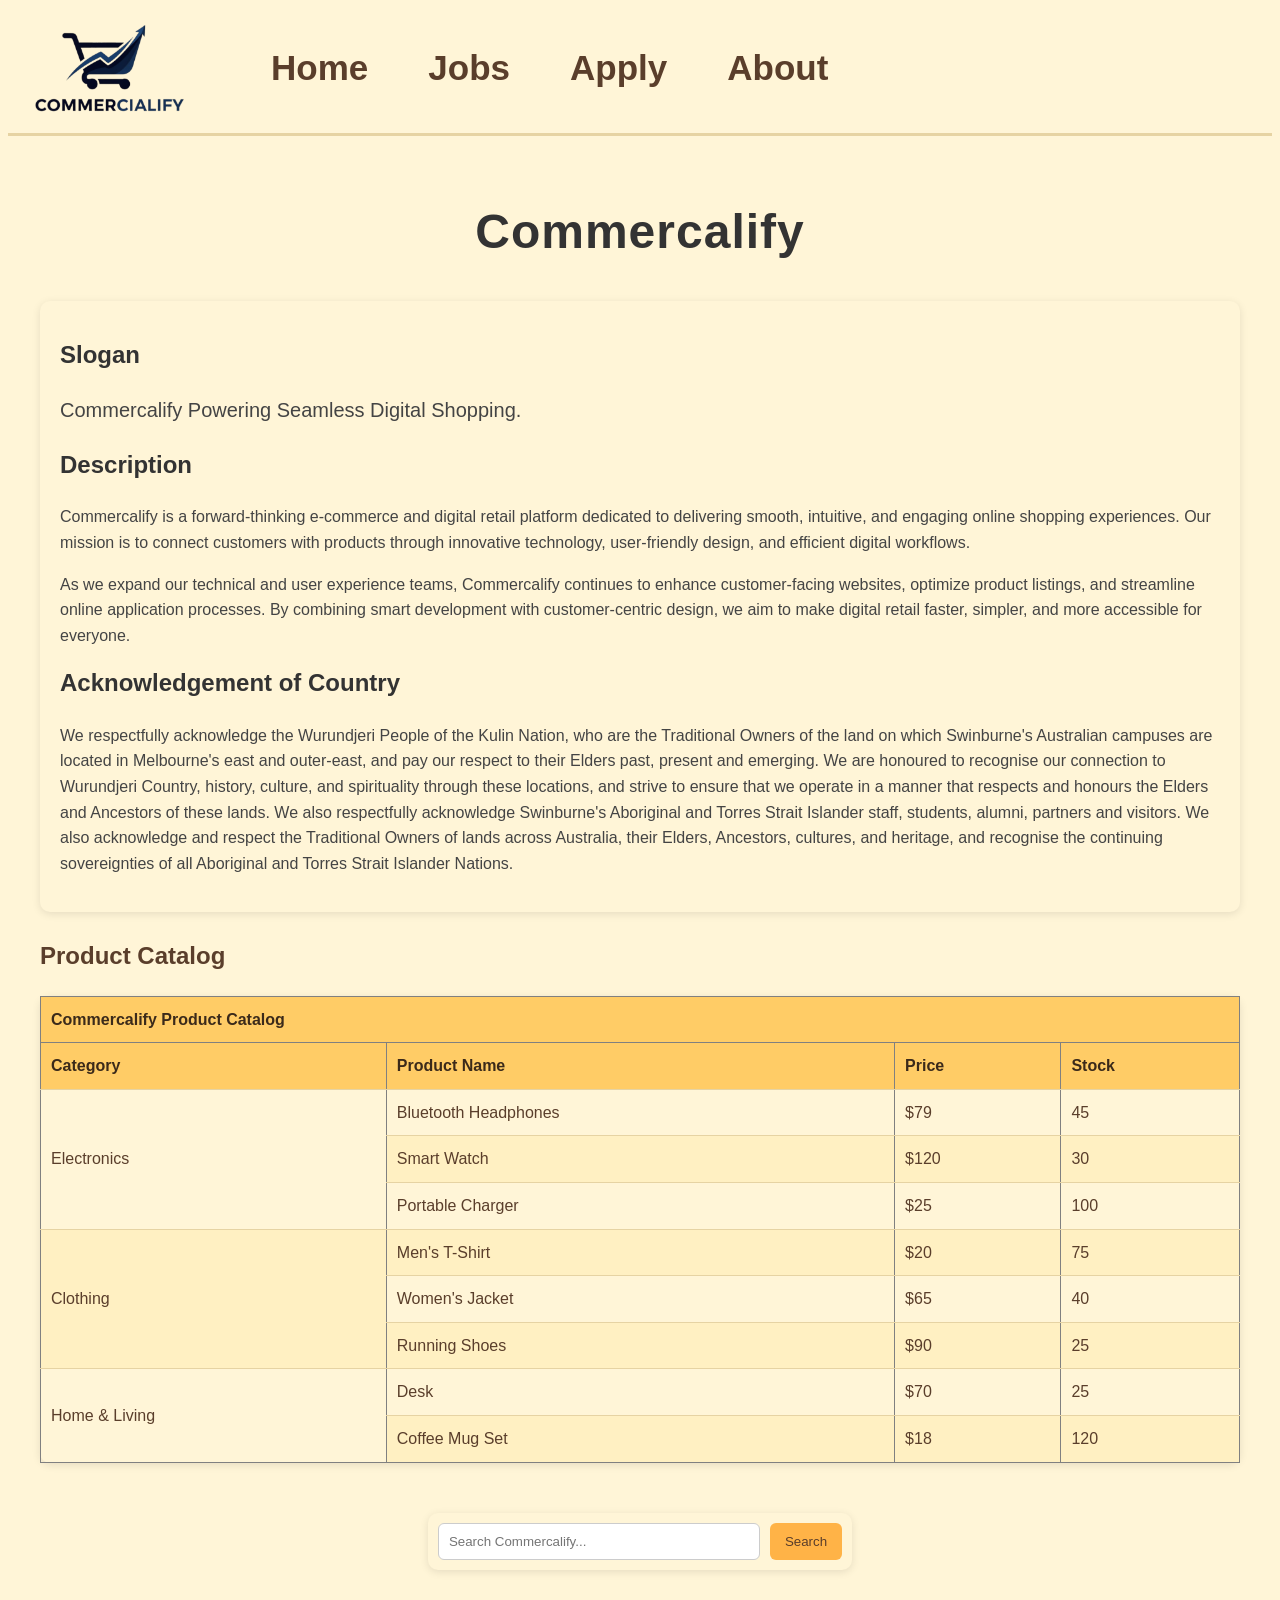
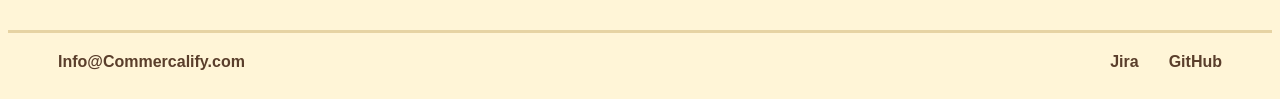
<file: index.html>
<!DOCTYPE html>
<html lang="en">

<head>
    <meta charset="UTF-8">
    <meta name="viewport" content="width=device-width, initial-scale=1.0">
    <title>Home Page</title>
    <link rel="stylesheet" href="styles.css">
    <style>
        h1 {
            text-align: center;
            padding: 30px 10px;
            font-size: 48px;
            margin: 0;
            color: #333;
            letter-spacing: 1px;
        }
    </style>
</head>

<body>
    <header>
        <!-- Horrizontal navigation to pages  -->
        <ul class="nav">
            <img src="Images/Compressed logo.png" alt="Commercialify Logo" height="100">
            <li><a href="index.html">Home</a></li>
            <li><a href="jobs.html">Jobs</a></li>
            <li><a href="apply.html">Apply</a></li>
            <li><a href="about.html">About</a></li>
        </ul>
        <hr>
    </header>
    <main class="home_container">

        <h1>Commercalify</h1>

        <!-- ChatGPT was used for Slogan, description and table conentents -->
        <section class="intro">
            <h2>Slogan</h2>
            <p style="font-size: 20px;">Commercalify Powering Seamless Digital Shopping.</p>

            <h2>Description</h2>
            <p>Commercalify is a forward-thinking e-commerce and digital retail platform dedicated to delivering smooth,
                intuitive, and engaging online shopping experiences. Our mission is to connect customers with products
                through innovative technology, user-friendly design, and efficient digital workflows.</p>

            <p>As we expand our technical and user experience teams, Commercalify continues to enhance customer-facing
                websites, optimize product listings, and streamline online application processes. By combining smart
                development with customer-centric design, we aim to make digital retail faster, simpler, and more
                accessible
                for everyone.</p>
            <h2>Acknowledgement of Country</h2>
            <p>We respectfully acknowledge the Wurundjeri People of the Kulin Nation, who
                are the Traditional Owners of the land on which Swinburne's Australian
                campuses are located in Melbourne's east and outer-east, and pay our
                respect to their Elders past, present and emerging.
                We are honoured to recognise our connection to Wurundjeri Country,
                history, culture, and spirituality through these locations, and strive to ensure
                that we operate in a manner that respects and honours the Elders and
                Ancestors of these lands.
                We also respectfully acknowledge Swinburne's Aboriginal and Torres Strait
                Islander staff, students, alumni, partners and visitors.
                We also acknowledge and respect the Traditional Owners of lands across
                Australia, their Elders, Ancestors, cultures, and heritage, and recognise the
                continuing sovereignties of all Aboriginal and Torres Strait Islander Nations.</p>
        </section>
        <section class="product_section">
            <h2>Product Catalog</h2>
            <table border="1" cellpadding="8" class="product_table">
                <tr>
                    <th colspan="4">Commercalify Product Catalog</th>
                </tr>
                <tr>
                    <th>Category</th>
                    <th>Product Name</th>
                    <th>Price</th>
                    <th>Stock</th>
                </tr>

                <tr>
                    <td rowspan="3">Electronics</td>
                    <td>Bluetooth Headphones</td>
                    <td>$79</td>
                    <td>45</td>
                </tr>
                <tr>
                    <td>Smart Watch</td>
                    <td>$120</td>
                    <td>30</td>
                </tr>
                <tr>
                    <td>Portable Charger</td>
                    <td>$25</td>
                    <td>100</td>
                </tr>

                <tr>
                    <td rowspan="3">Clothing</td>
                    <td>Men's T-Shirt</td>
                    <td>$20</td>
                    <td>75</td>
                </tr>
                <tr>
                    <td>Women's Jacket</td>
                    <td>$65</td>
                    <td>40</td>
                </tr>
                <tr>
                    <td>Running Shoes</td>
                    <td>$90</td>
                    <td>25</td>
                </tr>

                <tr>
                    <td rowspan="2">Home & Living</td>
                    <td>Desk</td>
                    <td>$70</td>
                    <td>25</td>
                </tr>
                <tr>
                    <td>Coffee Mug Set</td>
                    <td>$18</td>
                    <td>120</td>
                </tr>

            </table>
        </section>

        <section class="search_section">
            <form class="search_form">
                <input type="text" placeholder="Search Commercalify..." name="search">
                <button type="submit">Search</button>
            </form>
        </section>
    </main>
    <footer>
        <div class="footer-content">
            <a href="mailto:Info@Commercalify.com">Info@Commercalify.com</a>
            <div class="links">
                <a href="https://webtechprojecthbnccl.atlassian.net/jira/software/projects/SCRUM/boards/1/backlog?atlOrigin=eyJpIjoiYjcwY2U5ZWMyMDAzNDdmOThkMjVhM2UwYTcxODViZmEiLCJwIjoiaiJ9 "
                    target="_blank">Jira</a>
                <a href="https://github.com/Hennyy-B/Web_TechProject.git" target="_blank">GitHub</a>
            </div>
        </div>
    </footer>
</body>

</html>
</file>
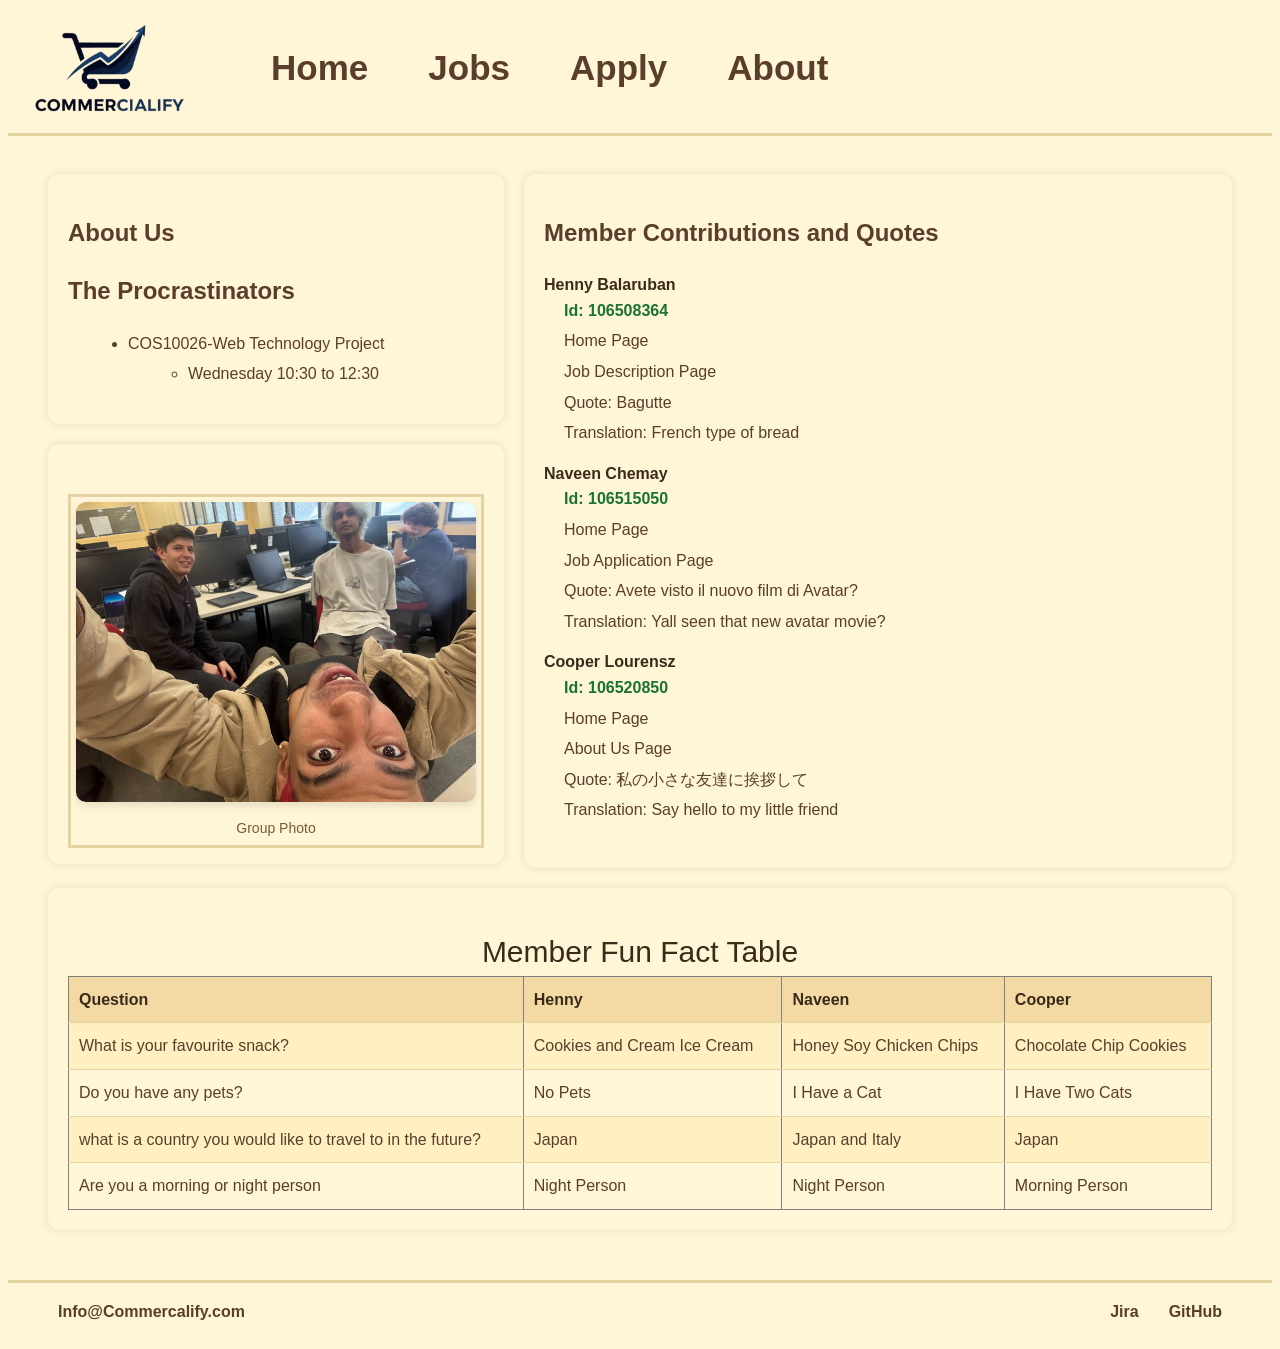
<file: about.html>
<!DOCTYPE html>
<html lang="en">

<head>
    <meta charset="UTF-8">
    <meta name="viewport" content="width=device-width, initial-scale=1.0">
    <title>About Us</title>
    <link rel="stylesheet" href="styles.css">


    <style>
        figure {
            width: min-content;
            border: 3px solid #e6d3a3;
            padding: 5px;
        }
    </style>
</head>

<body>
    <header>
        <!-- Horrizontal navigation to pages  -->
        <ul class="nav">
            <img src="Images/Compressed logo.png" alt="Company Logo" height="100">
            <li><a href="index.html">Home</a></li>
            <li><a href="jobs.html">Jobs</a></li>
            <li><a href="apply.html">Apply</a></li>
            <li><a href="about.html">About</a></li>
        </ul>
        <hr>
    </header>
    <main class="grid_layout">
        <section class="card card-1">
            <h1>About Us</h1>
            <h2>The Procrastinators</h2>
            <ul>
                <li>COS10026-Web Technology Project</li>
                <ul>
                    <li>Wednesday 10:30 to 12:30</li>
                </ul>
            </ul>
        </section>
        <section class="card card-2">
            <h2>Member Contributions and Quotes</h2>
            <dl>
                <dt>Henny Balaruban</dt>
                <dd style="color: #1b7235;"> <strong>Id: 106508364</strong></dd>
                <dd>Home Page</dd>
                <dd>Job Description Page</dd>
                <dd>Quote: Bagutte</dd>
                <dd>Translation: French type of bread</dd>
                <dt>Naveen Chemay</dt>
                <dd style="color: #1b7235;"><strong>Id: 106515050</strong></dd>
                <dd>Home Page</dd>
                <dd>Job Application Page</dd>
                <dd>Quote: Avete visto il nuovo film di Avatar?</dd>
                <dd>Translation: Yall seen that new avatar movie?</dd>
                <dt>Cooper Lourensz</dt>
                <dd style="color: #1b7235;"><strong>Id: 106520850</strong></dd>
                <dd>Home Page</dd>
                <dd>About Us Page</dd>
                <dd>Quote: 私の小さな友達に挨拶して </dd>
                <dd>Translation: Say hello to my little friend</dd>
            </dl>
        </section>
        <section class="card card-3">
            <figure>

                <img src="Images/GroupPhoto (1).jpg" alt="Group Photo" width="400">
                <figcaption>Group Photo</figcaption>
            </figure>
        </section>
        <section class="card card-4">
            <table border="1">
                <caption class="table_caption">Member Fun Fact Table </caption>
                <tr>
                    <th>Question</th>
                    <th>Henny</th>
                    <th>Naveen</th>
                    <th>Cooper</th>
                </tr>
                <tr>
                    <td>What is your favourite snack?</td>
                    <td>Cookies and Cream Ice Cream</td>
                    <td>Honey Soy Chicken Chips</td>
                    <td>Chocolate Chip Cookies</td>
                </tr>
                <tr>
                    <td>Do you have any pets?</td>
                    <td>No Pets</td>
                    <td>I Have a Cat</td>
                    <td>I Have Two Cats</td>
                </tr>
                <tr>
                    <td>what is a country you would like to travel to in the future?</td>
                    <td>Japan</td>
                    <td>Japan and Italy</td>
                    <td>Japan</td>
                </tr>
                <tr>
                    <td>Are you a morning or night person</td>
                    <td>Night Person</td>
                    <td>Night Person</td>
                    <td>Morning Person</td>
                </tr>
            </table>
        </section>
    </main>

    <footer>
        <div class="footer-content">
            <a href="mailto:Info@Commercalify.com">Info@Commercalify.com</a>
            <div class="links">
                <a href="https://webtechprojecthbnccl.atlassian.net/jira/software/projects/SCRUM/boards/1/backlog?atlOrigin=eyJpIjoiYjcwY2U5ZWMyMDAzNDdmOThkMjVhM2UwYTcxODViZmEiLCJwIjoiaiJ9 "
                    target="_blank">Jira</a>
                <a href="https://github.com/Hennyy-B/Web_TechProject.git" target="_blank">GitHub</a>
            </div>
        </div>
    </footer>
</body>

</html>
</file>
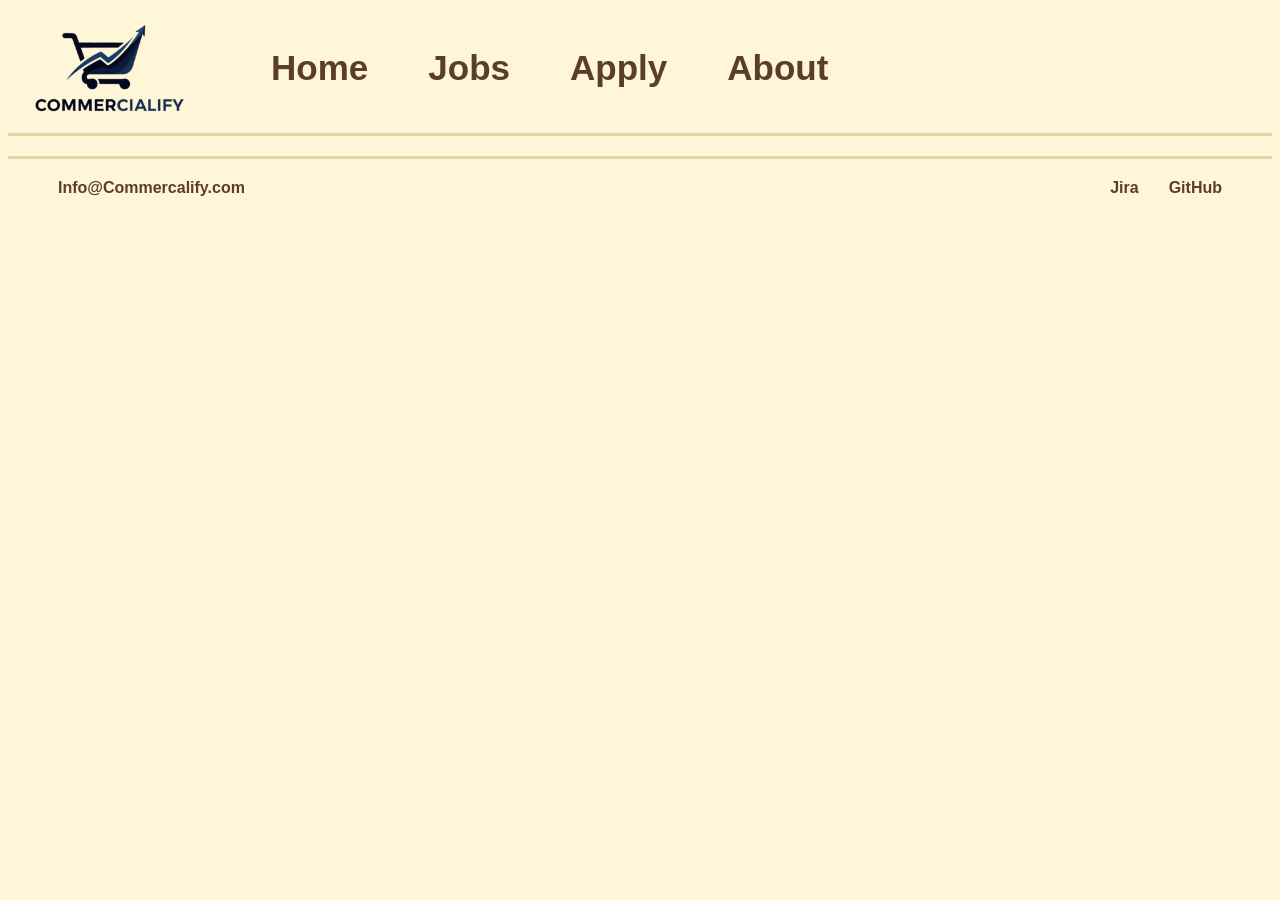
<file: home.html>
<!DOCTYPE html>
<html lang="en">

<head>
    <meta charset="UTF-8">
    <meta name="viewport" content="width=device-width, initial-scale=1.0">
    <title>Document</title>
    <link rel="stylesheet" href="styles.css">
</head>

<body>
    <header>
        <!-- Horrizontal navigation to pages  -->
        <ul class="nav">
            <img src="Images/Compressed logo.png" alt="Commercialify Logo" height="100">
            <li><a href="home.html">Home</a></li>
            <li><a href="jobs.html">Jobs</a></li>
            <li><a href="apply.html">Apply</a></li>
            <li><a href="about.html">About</a></li>
        </ul>
        <hr>
    </header>

    <footer>
        <div class="footer-content">
            <a href="mailto:Info@Commercalify.com">Info@Commercalify.com</a>
            <div class="links">
                <a href="https://webtechprojecthbnccl.atlassian.net/jira/software/projects/SCRUM/boards/1/backlog?atlOrigin=eyJpIjoiYjcwY2U5ZWMyMDAzNDdmOThkMjVhM2UwYTcxODViZmEiLCJwIjoiaiJ9 " target="_blank">Jira</a>
                <a href="https://github.com/Hennyy-B/Web_TechProject.git" target="_blank">GitHub</a>
            </div>
        </div>
    </footer>
</body>

</html>
</file>
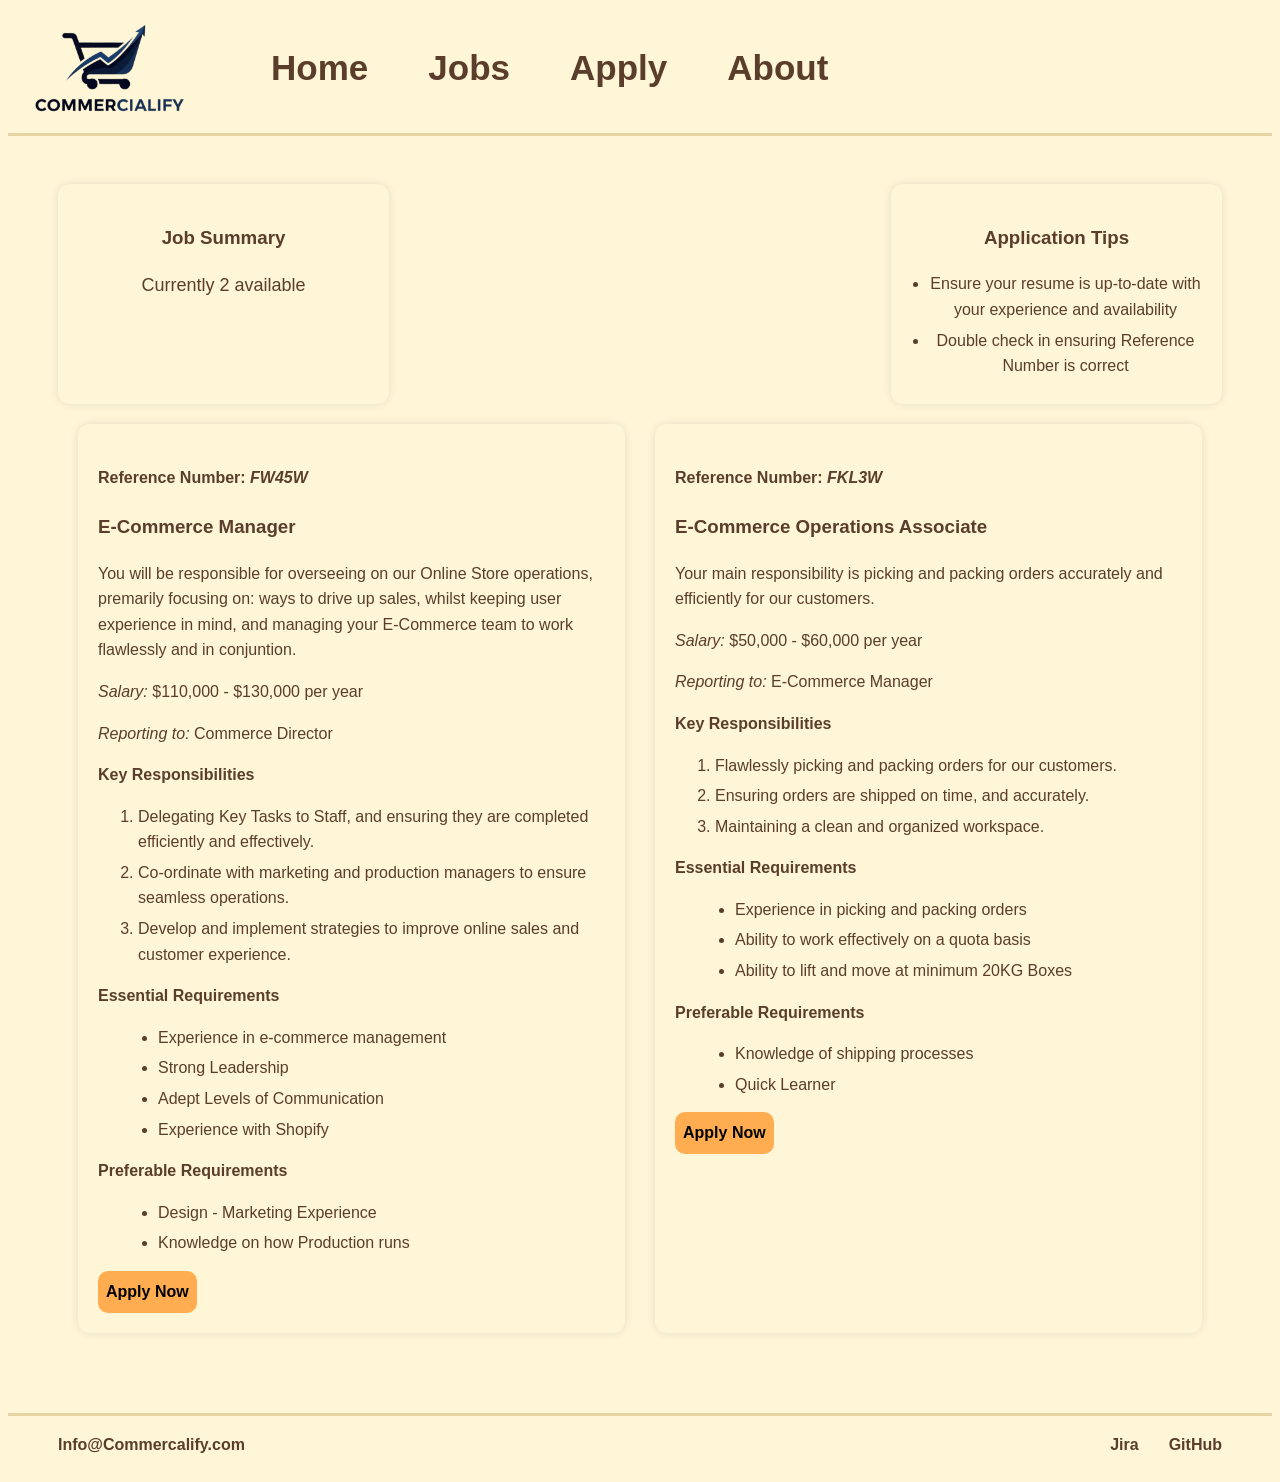
<file: jobs.html>
<!DOCTYPE html>
<html lang="en">

<head>
    <meta charset="UTF-8">
    <meta name="viewport" content="width=device-width, initial-scale=1.0">
    <title>Job Openings</title>
    <link rel="stylesheet" href="styles.css">
    <style>
        .job-summary {
            display: flex;
            justify-content: space-between;
        }

        .job-summary-card,
        .application-tips-card {
            width: 25%;
            text-align: center;
        }
    </style>
</head>

<body>
    <header>
        <!-- Horrizontal navigation to pages  -->
        <ul class="nav">
            <img src="Images/Compressed logo.png" alt="Commercialify Logo" height="100">
            <li><a href="index.html">Home</a></li>
            <li><a href="jobs.html">Jobs</a></li>
            <li><a href="apply.html">Apply</a></li>
            <li><a href="about.html">About</a></li>
        </ul>
        <hr>
    </header>

    <main>
        <div class="job-summary">
            <div class="job-summary-card card">
                <h3>Job Summary</h3>
                <p class="job-count">Currently 2 available</p>
            </div>
            <aside class="application-tips-card card">
                <h3>Application Tips</h3>
                <ul style="margin: 0; padding-left: 18px;">
                    <li>Ensure your resume is up-to-date with your experience and availability</li>
                    <li>Double check in ensuring Reference Number is correct</li>
                </ul>
            </aside>
        </div>
        <div class="job-listing">
            <section class="job1 card">
                <h4>Reference Number: <em>FW45W</em></h4>
                <h3>E-Commerce Manager</h3>  <!-- Job and Job Info found from https://indeed.com  -->

                <p>You will be responsible for overseeing on our Online Store operations, premarily focusing on: ways to
                    drive
                    up sales, whilst keeping user experience in mind, and managing your E-Commerce team to work
                    flawlessly and
                    in conjuntion. </p>
                <p><em>Salary: </em>$110,000 - $130,000 per year</p>
                <p><em>Reporting to: </em>Commerce Director</p>

                <p><strong>Key Responsibilities</strong></p>
                <ol>
                    <li>Delegating Key Tasks to Staff, and ensuring they are completed efficiently and effectively.</li>
                    <li>Co-ordinate with marketing and production managers to ensure seamless operations.</li>
                    <li>Develop and implement strategies to improve online sales and customer experience.</li>
                </ol>

                <p><strong>Essential Requirements</strong></p>
                <ul>
                    <li>Experience in e-commerce management</li>
                    <li>Strong Leadership</li>
                    <li>Adept Levels of Communication</li>
                    <li>Experience with Shopify</li>
                </ul>
                <p><strong>Preferable Requirements</strong></p>
                <ul>
                    <li>Design - Marketing Experience</li>
                    <li>Knowledge on how Production runs</li>
                </ul>

                <a href="apply.html" class="apply-btn">Apply Now</a>
            </section>

            <section class="job2 card">
                <h4>Reference Number: <em>FKL3W</em></h4>
                <h3>E-Commerce Operations Associate</h3> <!-- Job and Job Info found from https://indeed.com  -->

                <p>Your main responsibility is picking and packing orders accurately and efficiently for our customers.
                </p>
                <p><em>Salary:</em> $50,000 - $60,000 per year</p>
                <p><em>Reporting to:</em> E-Commerce Manager</p>

                <p><strong>Key Responsibilities</strong></p>
                <ol>
                    <li>Flawlessly picking and packing orders for our customers.</li>
                    <li>Ensuring orders are shipped on time, and accurately.</li>
                    <li>Maintaining a clean and organized workspace.</li>
                </ol>

                <p><strong>Essential Requirements</strong></p>
                <ul>
                    <li>Experience in picking and packing orders</li>
                    <li>Ability to work effectively on a quota basis</li>
                    <li>Ability to lift and move at minimum 20KG Boxes</li>
                </ul>
                <p><strong>Preferable Requirements</strong></p>
                <ul>
                    <li>Knowledge of shipping processes</li>
                    <li>Quick Learner</li>
                </ul>

                <a href="apply.html" class="apply-btn">Apply Now</a>
            </section>
        </div>
    </main>

    <footer>
        <div class="footer-content">
            <a href="mailto:Info@Commercalify.com">Info@Commercalify.com</a>
            <div class="links">
                <a href="https://webtechprojecthbnccl.atlassian.net/jira/software/projects/SCRUM/boards/1/backlog?atlOrigin=eyJpIjoiYjcwY2U5ZWMyMDAzNDdmOThkMjVhM2UwYTcxODViZmEiLCJwIjoiaiJ9 "
                    target="_blank">Jira</a>
                <a href="https://github.com/Hennyy-B/Web_TechProject.git" target="_blank">GitHub</a>
            </div>
        </div>
    </footer>
</body>

</html>
</file>
<file: styles.css>
ul.nav li {
    display: inline;
    /* Display list items in a horizontal line */
    margin-right: 20px;
    /* Add some spacing between items */
}

body {
    background-color: #fff5d7;
}

h3 {
    color: #5a3e2b;
}

h4 {
    color: #5a3e2b;
}

p {
    color: #5a3e2b;
    line-height: 1.6;
}

/* Reusable card styling for panel-like containers */
.card {
    background: #fff5d7;
    border-radius: 12px;
    padding: 20px;
    box-shadow: 0 0 10px rgba(0, 0, 0, 0.1);
    transition: box-shadow 0.2s ease, transform 0.2s ease;
}

.card:hover {
    box-shadow: 0 0 15px rgba(0, 0, 0, 0.2);
}

.job1,
.job2 {
    width: 100%;
}


.job-listing {
    display: flex;
    /* use flexbox so cards can sit next to each other */
    gap: 20px;
    justify-content: left;
    /* align children toward the left edge */
    padding: 20px;
    /* space inside the container */
}


.job-count {
    font-size: 18px;
    margin-bottom: 16px;
}

/* Primary action button styling for apply links */
.apply-btn {
    display: inline-block;
    /* allow padding and width while staying in line */
    padding: 8px;
    /* clickable space inside the button */
    background-color: #ffad50;
    color: #000000;
    border-radius: 10px;
    text-decoration: none;
    font-weight: 700;
    /* bold button label for emphasis */
    transition: background-color 0.2s ease, transform 0.2s ease;
    /*  hover animation */
}

.apply-btn:hover {
    background-color: #b45309;
    color: #ffffff;
}

/* Naigation layout */
.nav {
    display: flex;
    /* use flex layout for the navigation row */
    align-items: center;
    gap: 30px;
    list-style: none;
    /* remove default list bullets */
    padding: 10px 20px;
    /* space inside the navigation bar */
    margin: 0;
    background-color: #fff5d7;
    padding: 10px 20px;
    margin: 0;
    background-color: #fff5d7;
}

.nav img {
    margin-right: 40px;
}

/* naigation link */
.nav a {
    text-decoration: none;
    font-family: Arial, sans-serif;
    font-size: 35px;
    color: #5a3e2b;
    /* warm dark brown */
    font-weight: 600;
    transition: all 0.3s ease;
}

.nav a:hover {
    color: #d97706;
}

.nav a:active {
    color: #b45309;
}
/* header seperation line */
header hr {
    border: none;
    height: 3px;
    background-color: #e6d3a3;
    margin-top: 5px;

}

.nav a {
    position: relative;
}
/* the links dont change after being used */
.nav a::after {
    content: "";
    position: absolute;
    width: 0;
    height: 2px;
    bottom: -4px;
    left: 0;
    background-color: #d97706;
    transition: width 0.3s ease;
}

.nav a:hover::after {
    width: 100%;
}

/* Footer design and layout */
footer {
    background-color: #fff5d7;
    border-top: 3px solid #e6d3a3;
    margin-top: 20px;
}

.footer-content {
    display: flex;
    /* arrange footer links and contact info in a row */
    justify-content: space-between;
    /* push content to opposite sides */
    align-items: center;
    padding: 10px 20px;
    /* space inside the footer container */
    max-width: 1200px;
    margin: 0 auto;
}

.footer-content a {
    text-decoration: none;
    color: #5a3e2b;
    font-family: Arial, sans-serif;
    font-size: 16px;
    font-weight: 600;
    transition: color 0.3s ease;
}

.footer-content a:hover {
    color: #d97706;
}

.links {
    display: flex;
    gap: 20px;
}
/* index page search */
.search_form {
    margin: 20px;
}

.search_form input {
    padding: 8px;
    width: 250px;
    border-radius: 5px;
    border: 1px solid #f0db9d;
}
/* search button */
.search_form button {
    padding: 8px 12px;
    border: 1px;
    background-color: #f0db9d;
    color: #5a3e2b;
    border-radius: 5px;
    cursor: pointer;
}
/* index page layout */
.home_container {
    max-width: 1100px;
    margin: 0 auto;
    padding: 20px;
}
/* company slogan, description and acknowlangement of country section */
.intro {
    background: #fff5d7;
    padding: 20px;
    border-radius: 10px;
    margin-bottom: 25px;
    box-shadow: 0 2px 8px rgba(0, 0, 0, 0.1);
}

.intro h2 {
    margin-top: 15px;
    color: #333;
}

.intro p {
    line-height: 1.6;
    color: #444;
}
/* index page product table */
.product_section {
    margin-top: 20px;
}

.product_section h2 {
    margin-bottom: 10px;
}

.product_table {
    width: 100%;
    border-collapse: collapse;
    background: #fff5d7;
    border-radius: 10px;
    box-shadow: 0 2px 8px rgba(0, 0, 0, 0.1);
}

.product_table th {
    background-color: #ffcc66;
    padding: 10px;
    text-align: left;
}
/* search and button index page */
.search_section {
    margin-top: 30px;
    text-align: center;
}

.search_form {
    display: inline-flex;
    gap: 10px;
    background: #fff5d7;
    padding: 10px;
    border-radius: 10px;
    box-shadow: 0 2px 8px rgba(0, 0, 0, 0.1);
}

.search_form input {
    padding: 10px;
    width: 250px;
    border: 1px solid #ccc;
    border-radius: 6px;
    outline: none;
}

.search_form button {
    padding: 10px 15px;
    border: none;
    background-color: #ffb347;
    color: #5a3e2b;
    border-radius: 6px;
    cursor: pointer;
    transition: 0.3s;
}

.search_form button:hover {
    background-color: #ff9933;
}

/* Main container */
main {
    padding: 30px 40px;
    font-family: Arial, sans-serif;
    color: #5a3e2b;
    line-height: 1.6;
}

/* Lists */
main ul {
    margin-left: 20px;
    margin-bottom: 15px;
}

main li {
    margin-bottom: 5px;
}

/* Description list team section */
main dl {
    margin-bottom: 25px;
}

main dt {
    font-weight: bold;
    margin-top: 15px;
    color: #3b2a1a;
}

main dd {
    margin-left: 20px;
    margin-bottom: 5px;
}

/* Image and caption */
figure {
    margin: 30px 0;
    text-align: center;
}

figure img {
    border-radius: 10px;
    box-shadow: 0 4px 10px rgba(0, 0, 0, 0.1);
}

figcaption {
    margin-top: 8px;
    font-size: 14px;
    color: #7a5a3a;
}
/* table styling */
table {
    width: 100%;
    border-collapse: collapse;
    margin-top: 20px;
    font-size: 14px;
}

th {
    background-color: #f3d9a4;
    color: #3b2a1a;
    padding: 10px;
    text-align: left;
}

td {
    padding: 10px;
    border-top: 1px solid #e6d3a3;
}

/* Zebra striping */
tr:nth-child(even) {
    background-color: #fff0c2;
}

tr:hover {
    background-color: #ffe4a3;
}

main {
    padding: 30px 40px;
}

/* grid layout for about page*/
.grid_layout {
    display: grid;
    grid-template-columns: repeat(12, 1fr);
    grid-auto-rows: minmax(80px, auto);
    gap: 20px;
    padding: 30px 40px;
    font-family: Arial, sans-serif;
    color: #5a3e2b;
    background-color: #fff5d7;
}

/* 1st card top left */
.card-1 {
    grid-column: 1 / 2;
    grid-row: span 1;
}

/* 2nd card top right */
.card-2 {
    grid-column: 2 / 13;
    grid-row: span 3;
}

/* 3rd card bottom left under card 1 */
.card-3 {
    grid-column: 1 / 2;
    grid-row: span 2;
}

/* 4th card table spans full width at bottom */
.card-4 {
    grid-column: 1 / 13;
}

.card-1 {
    max-height: 220px;
}

.card-2 {
    max-height: 680px;
}

.card-3 {
    max-height: 380px;
}

.card-4 {
    max-height: 380px;
}

.table_caption {
    font-size: 30px;
    color: #3b2a1a;
}

/* Extra small devices (phones, 600px and down) */
@media only screen and (max-width: 600px) {
    .nav {
        flex-direction: column;  /*swaps axis direction to vertical */
        gap: 10px;
        padding: 10px;
    }

    .nav img {
        margin-right: 0;
        margin-bottom: 10px;
    }

    .nav a {
        font-size: 18px;
    }

    .job-listing {
        flex-direction: column; 
        padding: 10px;
        gap: 15px;
    }

    .job1,
    .job2 {
        width: 100%;
    }

    .job-summary {
        flex-direction: column;
        gap: 15px;
    }

    .job-summary-card,
    .application-tips-card {
        width: 100%;
    }

    .apply-btn {
        padding: 10px 15px;
        font-size: 14px;
    }

    main {
        padding: 15px 10px;
    }

    .grid_layout {
        grid-template-columns: 1fr; /*how many coloumns in the grid */
        gap: 10px;
        padding: 10px;
    }

    .card-1,
    .card-2,
    .card-3,
    .card-4 {
        grid-column: 1;
    }

    .footer-content {
        flex-direction: column;
        gap: 10px;
    }

    .search_form {
        flex-direction: column;
        width: 100%;
    }

    .search_form input {
        width: 100%;
    }
}

/* Small devices (portrait tablets and large phones, 600px and up) */
@media only screen and (min-width: 600px) {
    .nav {
        gap: 20px;
    }

    .nav a {
        font-size: 24px;
    }

    .job-listing {
        flex-direction: column;
        gap: 15px;
    }

    .job-summary {
        flex-direction: row; /*swaps axis direction to horizontal */    }

    .job-summary-card,
    .application-tips-card {
        width: 48%;
    }

    .search_form input {
        width: 200px;
    }

    main {
        padding: 20px 15px;
    }

    .footer-content {
        flex-direction: row;
        gap: 15px;
    }

    .footer-content a {
        font-size: 14px;
    }

    .links {
        gap: 15px;
    }
}

/* Medium devices (landscape tablets, 768px and up) */
@media only screen and (min-width: 768px) {
    .nav {
        gap: 30px;
    }

    .nav a {
        font-size: 28px;
    }

    .job-listing {
        flex-direction: row;
        gap: 20px;
    }

    .job1,
    .job2 {
        width: 48%;
    }

    .job-summary {
        flex-direction: row;
        justify-content: space-between;
    }

    .job-summary-card,
    .application-tips-card {
        width: 45%;
    }

    .grid_layout {
        grid-template-columns: repeat(2, 1fr);
        gap: 15px;
    }

    .card-1 {
        grid-column: 1;
    }

    .card-2 {
        grid-column: 2;
        grid-row: span 3; /* grid is 3 rows of vertical space */

    }

    .card-3 {
        grid-column: 1;
    }

    .card-4 {
        grid-column: 1 / 3; /* coloumn 1 to 3 (width) */
    }

    main {
        padding: 30px 25px;
    }

    .search_form input {
        width: 250px;
    }

    .footer-content {
        flex-direction: row;
        padding: 15px 25px;
    }

    .footer-content a {
        font-size: 15px;
    }

    .links {
        gap: 20px;
    }
}

/* Large devices (laptops/desktops, 992px and up) */
@media only screen and (min-width: 992px) {
    .nav {
        gap: 30px;
    }

    .nav a {
        font-size: 35px;
    }

    .job-listing {
        flex-direction: row;
        gap: 20px;
    }

    .job1,
    .job2 {
        width: 48%;
    }

    .job-summary {
        flex-direction: row;
        justify-content: space-between;
    }

    .job-summary-card,
    .application-tips-card {
        width: 25%;
    }

    .grid_layout {
        grid-template-columns: repeat(12, 1fr);
        gap: 20px;
    }

    .card-1 {
        grid-column: 1 / 2;
    }

    .card-2 {
        grid-column: 2 / 13;
        grid-row: span 3;
    }

    .card-3 {
        grid-column: 1 / 2;
        grid-row: span 2;
    }

    .card-4 {
        grid-column: 1 / 13;
    }

    main {
        padding: 30px 40px;
    }

    .search_form {
        display: inline-flex;
    }

    .search_form input {
        width: 250px;
    }

    .footer-content {
        flex-direction: row;
    }
}

/* Extra large devices (large laptops and desktops, 1200px and up) */
@media only screen and (min-width: 1200px) {
    .nav {
        gap: 40px;
    }

    .nav a {
        font-size: 35px;
    }

    .home_container {
        max-width: 1200px;
    }

    .job-listing {
        gap: 30px;
    }

    .job1,
    .job2 {
        width: 48%;
    }

    .grid_layout {
        grid-template-columns: repeat(12, 1fr);
        gap: 20px;
    }

    main {
        padding: 40px 50px;
    }

    table {
        font-size: 16px;
    }

    .search_form input {
        width: 300px;
    }

    .footer-content {
        flex-direction: row;
        padding: 20px 50px;
        max-width: 1400px;
    }

    .footer-content a {
        font-size: 16px;
    }

    .links {
        gap: 30px;
    }
}


/* Device Breakpoints found from https://www.w3schools.com/css/css_rwd_mediaqueries.asp */

/* Styles for the application form page */
.page-wrapper {
    width: 100%;
    padding: 20px;
    box-sizing: border-box;
    display: flex;
    justify-content: center;
}

.application-form fieldset {
    border: 1px solid #e6d3a3;
    border-radius: 16px;
    padding: 20px 30px 20px 22px;
    background: #fff9ec;
}

.application-form legend {
    font-size: 1.1rem;
    font-weight: 700;
    color: #5a3e2b;
    padding: 0 8px;
}

.application-form p {
    display: grid;
    gap: 14px;
    margin: 0;
}

.application-form .row2 {
    grid-template-columns: repeat(2, minmax(0, 1fr));
}

.application-form .row2 label,
.application-form .row2 input,
.application-form .row2 select {
    width: 100%;
}

.application-form .radio-row {
    display: flex;
    flex-wrap: wrap;
    gap: 1rem;
    align-items: center;
}

.application-form label {
    font-weight: 600;
    color: #5a3e2b;
}

.application-form input,
.application-form select {
    width: 100%;
    padding: 10px 12px;
    border: 1px solid #e6d3a3;
    border-radius: 12px;
    background: #fffdf8;
    color: #5a3e2b;
    font-size: 0.98rem;
}

.application-form input[type="submit"] {
    width: 100%;
    max-width: 320px;
    justify-self: center;
    padding: 12px 20px;
    background: #ffad50;
    color: #111;
    border: none;
    border-radius: 14px;
    cursor: pointer;
    font-size: 1rem;
    font-weight: 700;
    transition: transform 0.2s ease, background-color 0.2s ease;
}

.application-form input[type="submit"]:hover {
    background-color: #d97706;
    color: #fff;
    transform: translateY(-1px);
}
</file>
